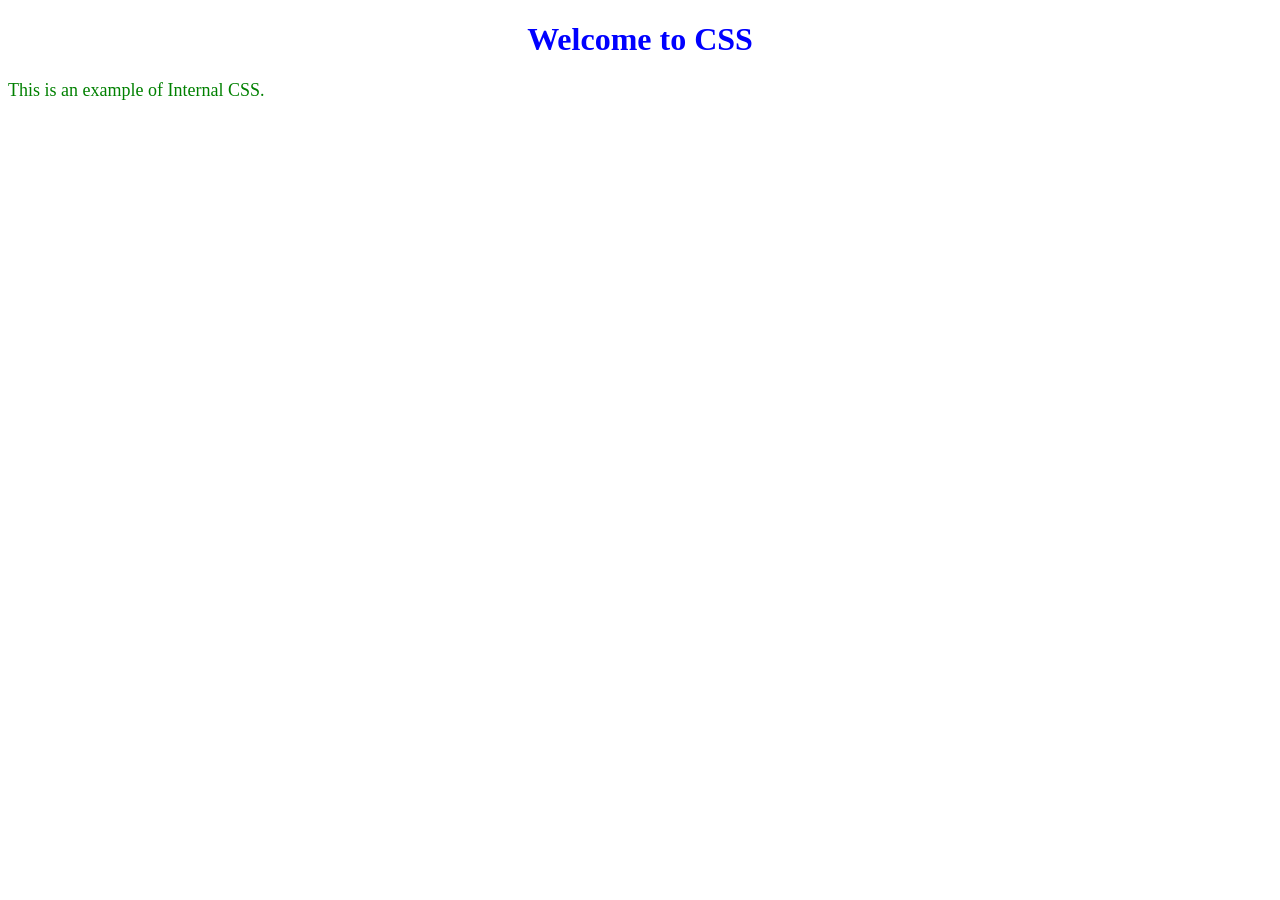
<file: css project/index.html>
<!DOCTYPE html>
<html>
<head>
    <style>
        h1 {
            color: blue;
            text-align: center;
        }

        p {
            color: green;
            font-size: 18px;
        }
    </style>
</head>
<body>
    <h1>Welcome to CSS</h1>
    <p>This is an example of Internal CSS.</p>
</body>
</html>
</file>
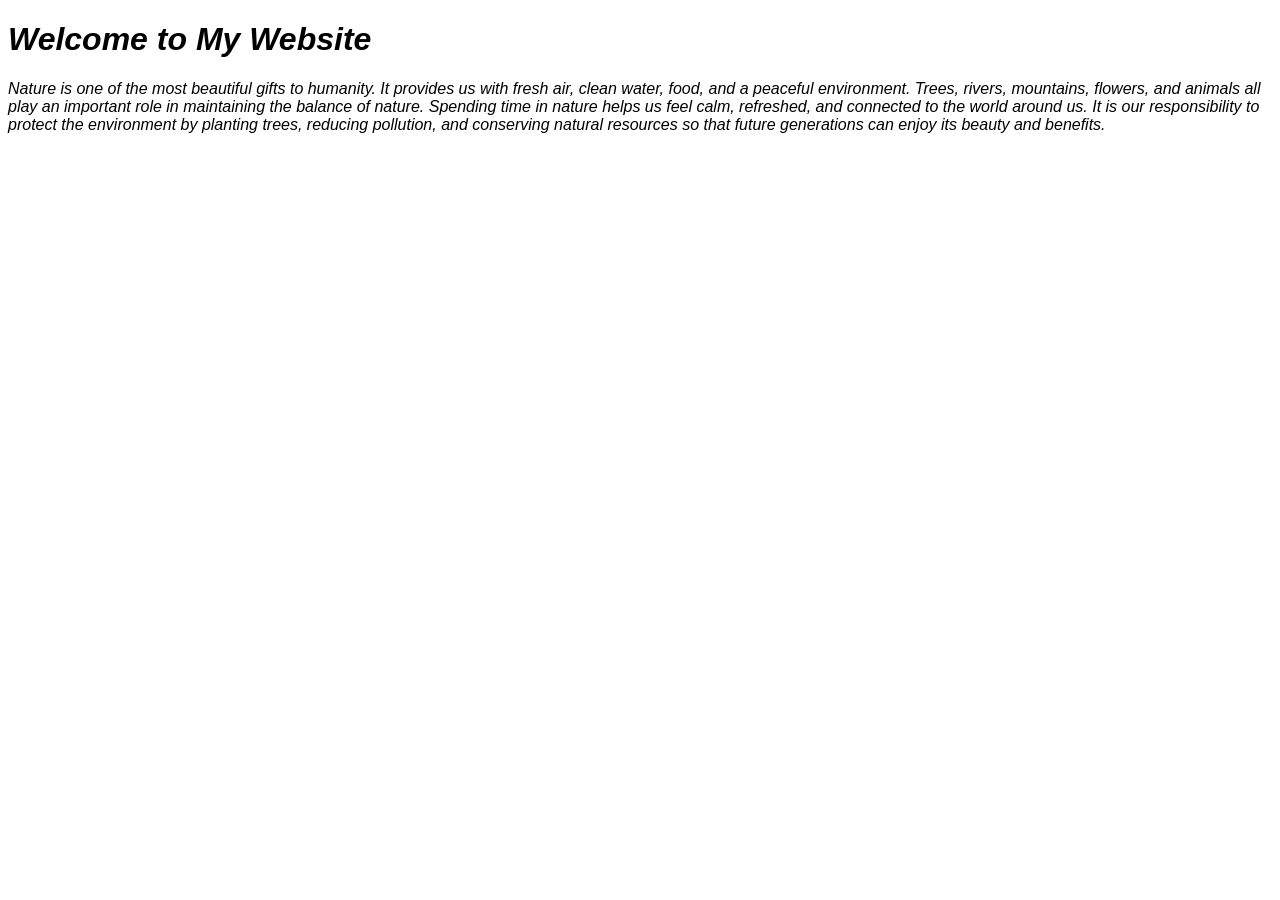
<file: css_typography/index.html>
<!DOCTYPE html>
<html lang="en">
<head>
    <meta charset="UTF-8">
    <meta name="viewport" content="width=device-width, initial-scale=1.0">
    <title>Google Font Italic</title>

    
    <link rel="preconnect" href="https://fonts.googleapis.com">
<link rel="preconnect" href="https://fonts.gstatic.com" crossorigin>
<link href="https://fonts.googleapis.com/css2?family=Playwrite+AU+TAS:wght@100..400&family=Yuyu+Short&display=swap" rel="stylesheet">
    <link rel="stylesheet" href="style.css">
</head>
<body>

    <h1 class="italic">Welcome to My Website</h1>

    <p class="italic">
        Nature is one of the most beautiful gifts to humanity. 
        It provides us with fresh air, clean water, food, and a peaceful environment. 
        Trees, rivers, mountains, flowers, and animals all play an important role in maintaining the balance of nature. 
        Spending time in nature helps us feel calm, refreshed, and connected to the world around us. It is our responsibility to protect the environment by planting trees, reducing pollution, and conserving natural resources so that future generations can enjoy its beauty and benefits.

    </p>

</body>
</html>
</file>
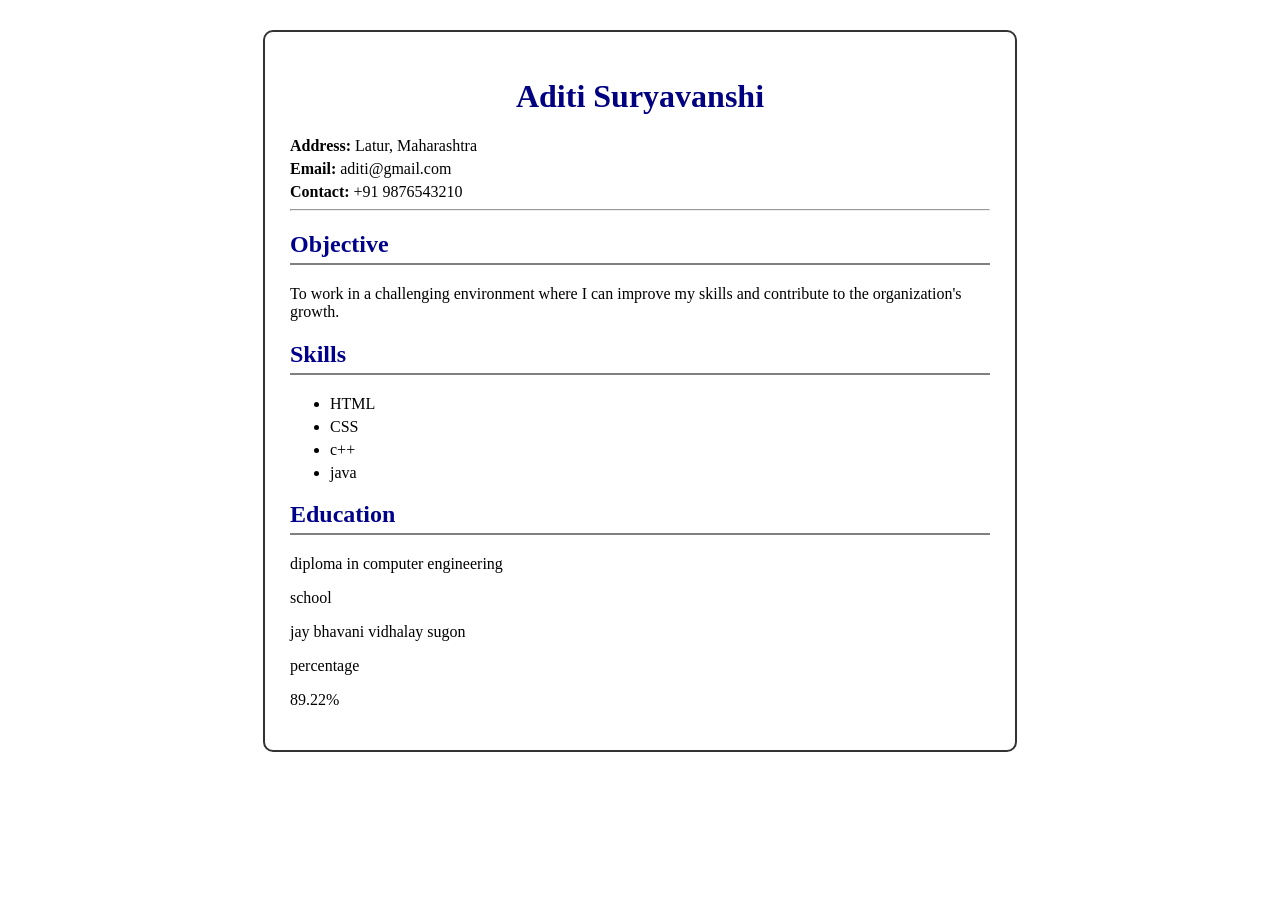
<file: resume/index.html>
<!DOCTYPE html>
<html>
<head>
    <title>My Resume</title>
    <link rel="stylesheet" href="style.css">
</head>
<body>

    <div class="resume">
        <h1>Aditi Suryavanshi</h1>

        <div class="info">
            <p><strong>Address:</strong> Latur, Maharashtra</p>
            <p><strong>Email:</strong> aditi@gmail.com</p>
            <p><strong>Contact:</strong> +91 9876543210</p>
        </div>

        <hr>

        <h2>Objective</h2>
        <p>
            To work in a challenging environment where I can improve my skills
            and contribute to the organization's growth.
        </p>

        <h2>Skills</h2>
        <ul>
            <li>HTML</li>
            <li>CSS</li>
            <li>c++</li>
            <li>java</li>
        </ul>

        <h2>Education</h2>
        <p>diploma in computer engineering </p>
        <p>school</p>
        <p>jay bhavani vidhalay sugon</p>
        <p>percentage</p>
        <p>89.22%</p>
    </ul>
    </div>

</body>
</html>
</file>
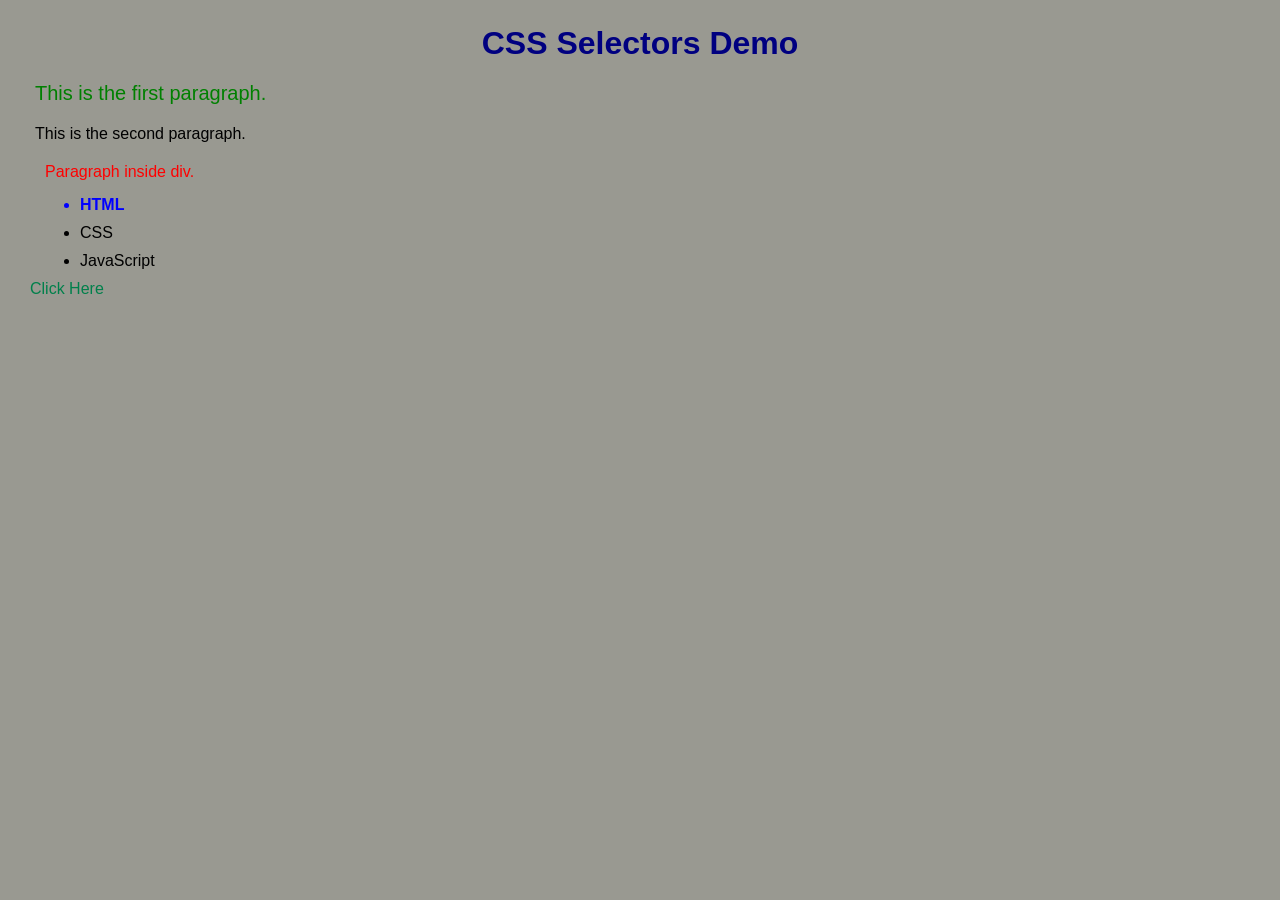
<file: Selectors/index.html>
<!DOCTYPE html>
<html>
<head>
    <title>CSS Selectors Example</title>
    <link rel="stylesheet" href="style.css">
</head>
<body>

    <h1 id="heading">CSS Selectors Demo</h1>

    <p class="intro">This is the first paragraph.</p>
    <p>This is the second paragraph.</p>

    <div class="box">
        <p>Paragraph inside div.</p>
    </div>

    <ul>
        <li>HTML</li>
        <li>CSS</li>
        <li>JavaScript</li>
    </ul>

    <a href="#">Click Here</a>

</body>
</html>
</file>
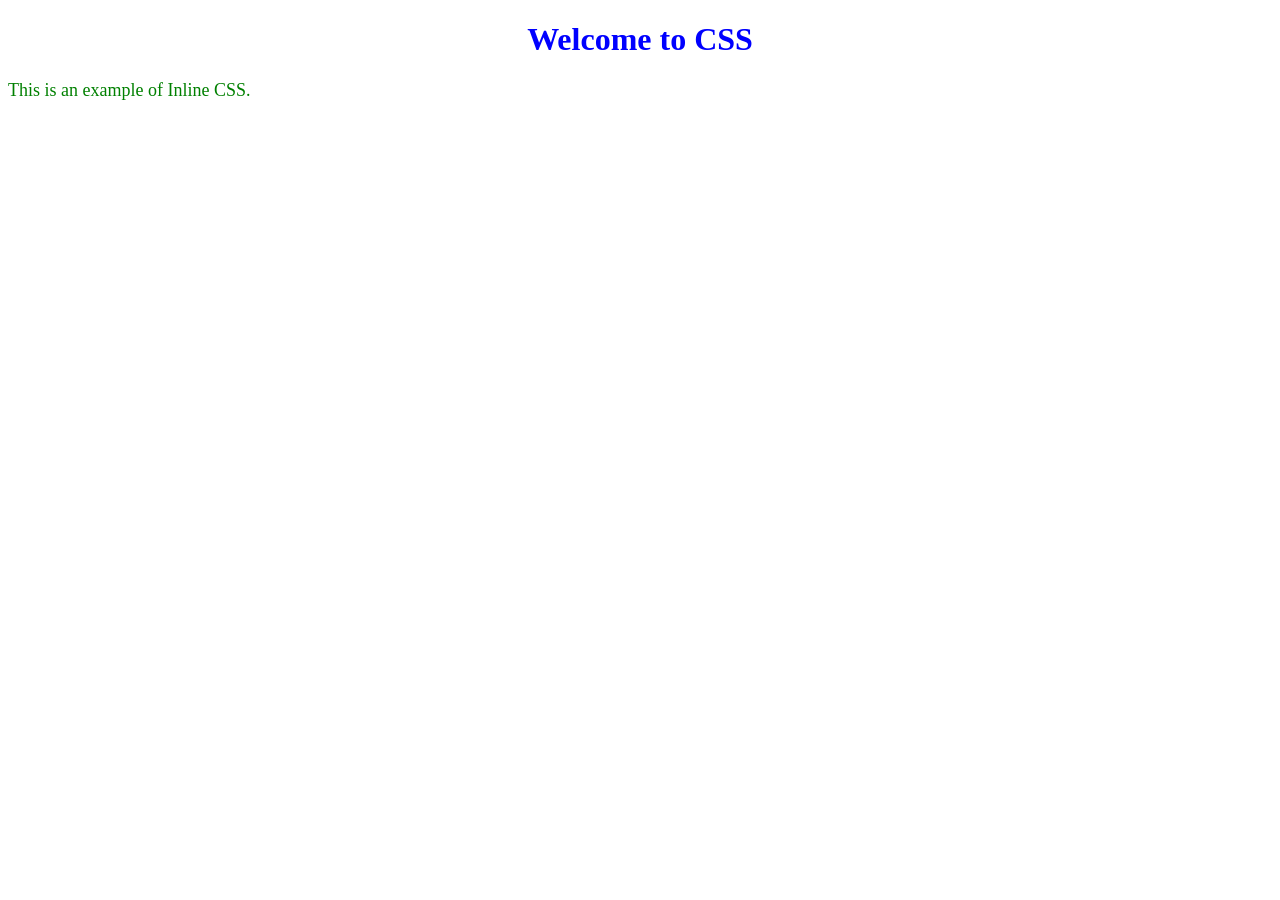
<file: 01_inline_css.html>
<!DOCTYPE html>
<html>
<body>

    <h1 style="color: blue; text-align: center;">
        Welcome to CSS
    </h1>

    <p style="font-size: 18px; color: green;">
        This is an example of Inline CSS.
    </p>

</body>
</html>
</file>
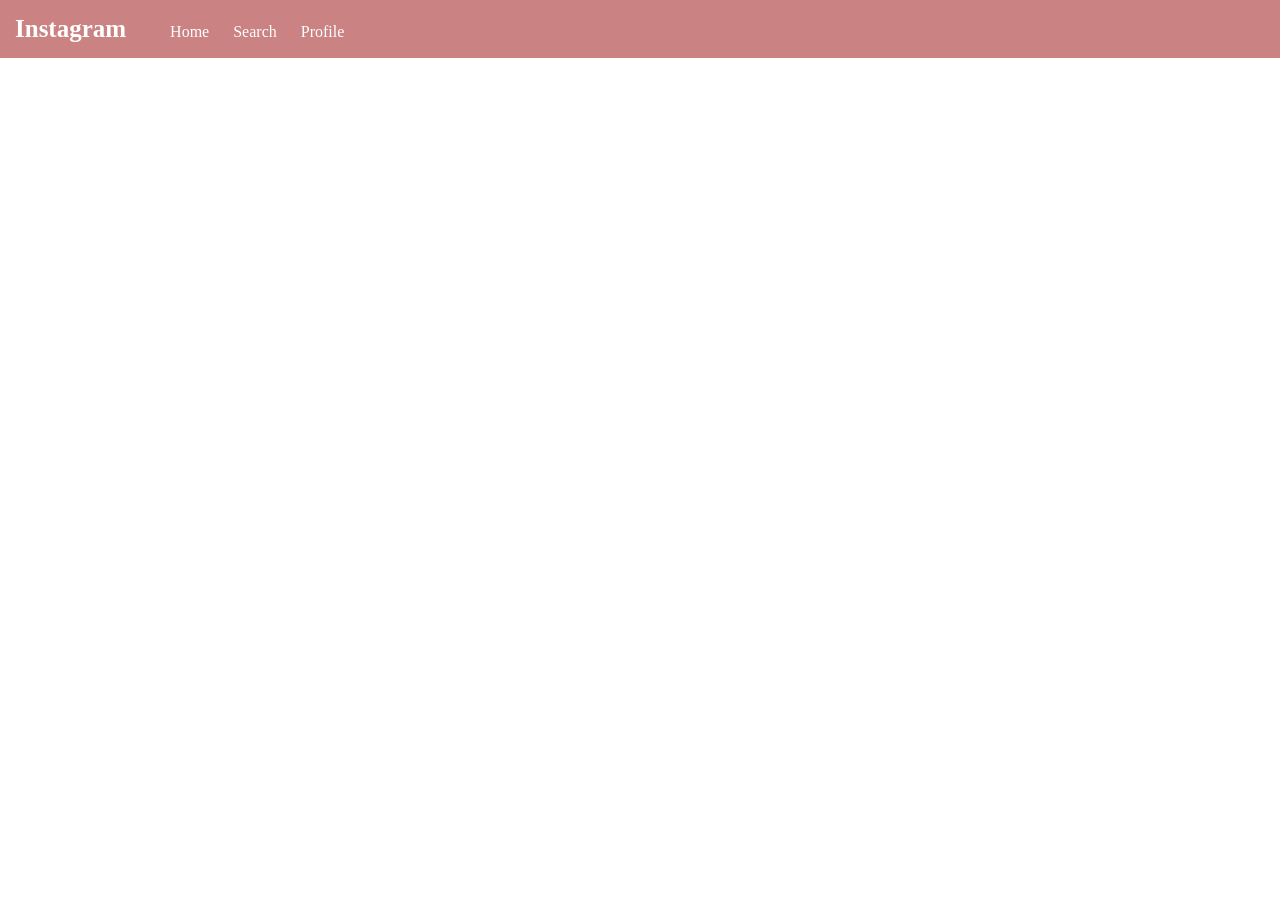
<file: css_navbar/navbar.html>
<!DOCTYPE html>
<html>
<head>
    <title>Navbar</title>
    <link rel="stylesheet" href="style.css">
</head>
<body>

<div class="navbar">
    <div class="logo">Instagram</div>

    <a href="#">Home</a>
    <a href="#">Search</a>
    <a href="#">Profile</a>
    
</div>

</body>
</html>
</file>
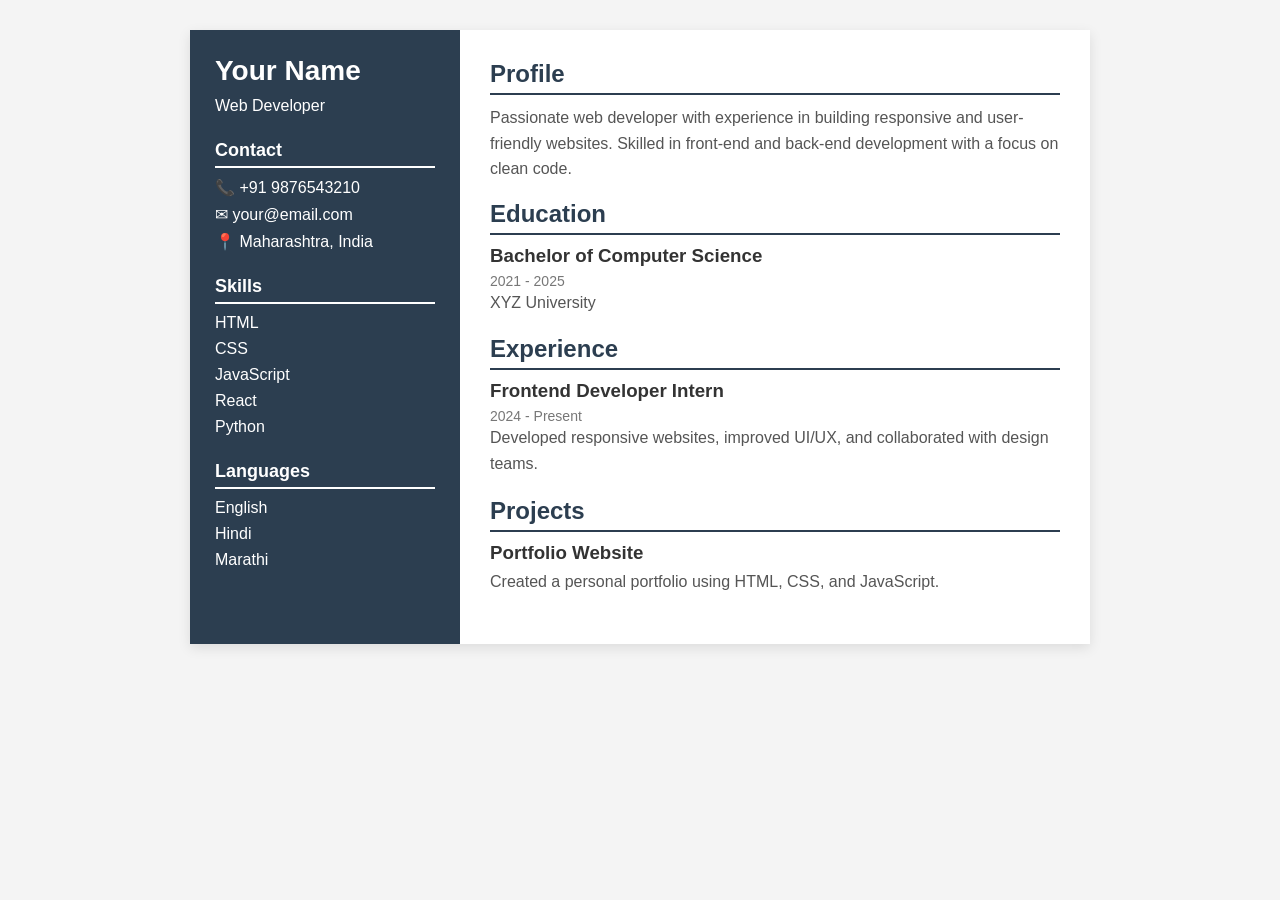
<file: resume/resume.html>
<!DOCTYPE html>
<html lang="en">
<head>
<meta charset="UTF-8">
<meta name="viewport" content="width=device-width, initial-scale=1.0">
<title>Resume</title>

<style>
*{
    margin:0;
    padding:0;
    box-sizing:border-box;
    font-family: Arial, sans-serif;
}

body{
    background:#f4f4f4;
    padding:30px;
}

.resume{
    max-width:900px;
    margin:auto;
    background:white;
    display:flex;
    box-shadow:0 4px 12px rgba(0,0,0,0.1);
}

.sidebar{
    width:30%;
    background:#2c3e50;
    color:white;
    padding:25px;
}

.sidebar h1{
    font-size:28px;
    margin-bottom:10px;
}

.sidebar p{
    margin-bottom:8px;
}

.section{
    margin-top:25px;
}

.section h2{
    font-size:18px;
    border-bottom:2px solid #fff;
    padding-bottom:5px;
    margin-bottom:10px;
}

.section ul{
    list-style:none;
}

.section ul li{
    margin-bottom:8px;
}

.content{
    width:70%;
    padding:30px;
}

.content h2{
    color:#2c3e50;
    margin-bottom:10px;
    border-bottom:2px solid #2c3e50;
    padding-bottom:5px;
}

.content .item{
    margin-bottom:20px;
}

.content .item h3{
    color:#333;
    margin-bottom:5px;
}

.content .item span{
    color:#777;
    font-size:14px;
}

.content p{
    line-height:1.6;
    color:#555;
}
</style>
</head>
<body>

<div class="resume">

    <!-- Left Side -->
    <div class="sidebar">
        <h1>Your Name</h1>
        <p>Web Developer</p>

        <div class="section">
            <h2>Contact</h2>
            <ul>
                <li>📞 +91 9876543210</li>
                <li>✉ your@email.com</li>
                <li>📍 Maharashtra, India</li>
            </ul>
        </div>

        <div class="section">
            <h2>Skills</h2>
            <ul>
                <li>HTML</li>
                <li>CSS</li>
                <li>JavaScript</li>
                <li>React</li>
                <li>Python</li>
            </ul>
        </div>

        <div class="section">
            <h2>Languages</h2>
            <ul>
                <li>English</li>
                <li>Hindi</li>
                <li>Marathi</li>
            </ul>
        </div>
    </div>

    <!-- Right Side -->
    <div class="content">

        <h2>Profile</h2>
        <p>
            Passionate web developer with experience in building responsive
            and user-friendly websites. Skilled in front-end and back-end
            development with a focus on clean code.
        </p>

        <br>

        <h2>Education</h2>
        <div class="item">
            <h3>Bachelor of Computer Science</h3>
            <span>2021 - 2025</span>
            <p>XYZ University</p>
        </div>

        <h2>Experience</h2>
        <div class="item">
            <h3>Frontend Developer Intern</h3>
            <span>2024 - Present</span>
            <p>
                Developed responsive websites, improved UI/UX,
                and collaborated with design teams.
            </p>
        </div>

        <h2>Projects</h2>
        <div class="item">
            <h3>Portfolio Website</h3>
            <p>
                Created a personal portfolio using HTML, CSS, and JavaScript.
            </p>
        </div>

    </div>

</div>

</body>
</html>
</file>
<file: css_typography/style.css>
body {
    font-family: "Poppins", sans-serif;
}

.italic {
    font-style: italic;
}
</file>
<file: resume/style.css>
dy {
    background-color: #f4f4f4;
    font-family: Arial, sans-serif;
}

.resume {
    width: 700px;
    margin: 30px auto;
    background-color: white;
    padding: 25px;
    border: 2px solid #333;
    border-radius: 10px;
}

h1 {
    text-align: center;
    color: navy;
}

h2 {
    color: darkblue;
    border-bottom: 2px solid gray;
    padding-bottom: 5px;
}

.info p {
    font-size: 16px;
    margin: 5px 0;
}

ul li {
    margin: 5px 0;
}
</file>
<file: Selectors/style.css>
/* Universal Selector */
* {
    margin: 10px;
}

/* Element Selector */
body {
    font-family: Arial, sans-serif;
    background-color: rgb(153, 153, 145);
}

/* ID Selector */
#heading {
    color: navy;
    text-align: center;
}

/* Class Selector */
.intro {
    color: green;
    font-size: 20px;
}

/* Descendant Selector */
.box p {
    color: red;
}

/* Group Selector */
h1, p {
    padding: 5px;
}

/* Attribute Selector */
a[href] {
    color: rgb(0, 128, 75);
    text-decoration: none;
}

/* Hover Selector */
a:hover {
    color: orange;
}

/* Pseudo-class Selector */
li:first-child {
    color: blue;
    font-weight: bold;
}
</file>
<file: css_navbar/style.css>
body{
    margin:0;
}

.navbar{
    background-color:rgb(202, 130, 130);
    padding:15px;
}

.logo{
    color:white;
    font-size:25px;
    font-weight:bold;
    display:inline;
    margin-right:40px;
}

.navbar a{
    color:white;
    text-decoration:none;
    margin-right:20px;
}

.navbar a:hover{
    color:pink;
}
</file>
